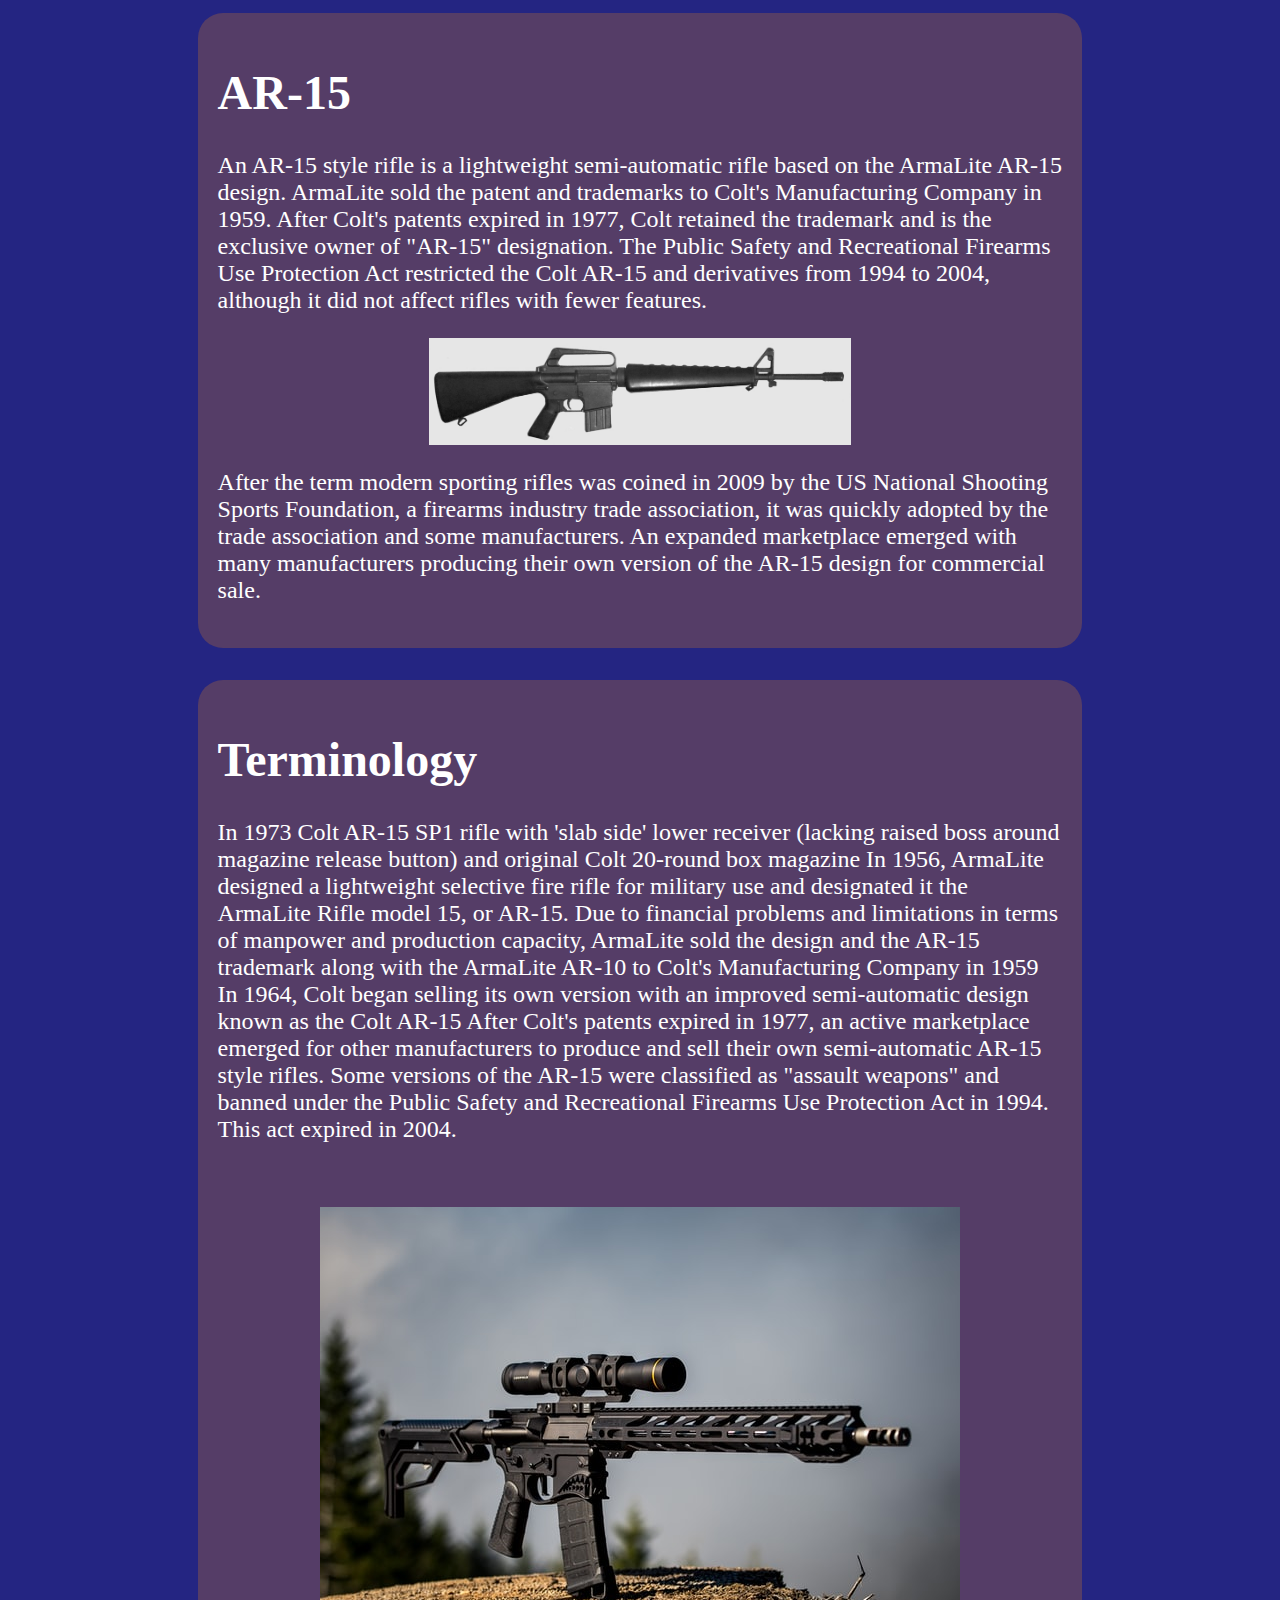
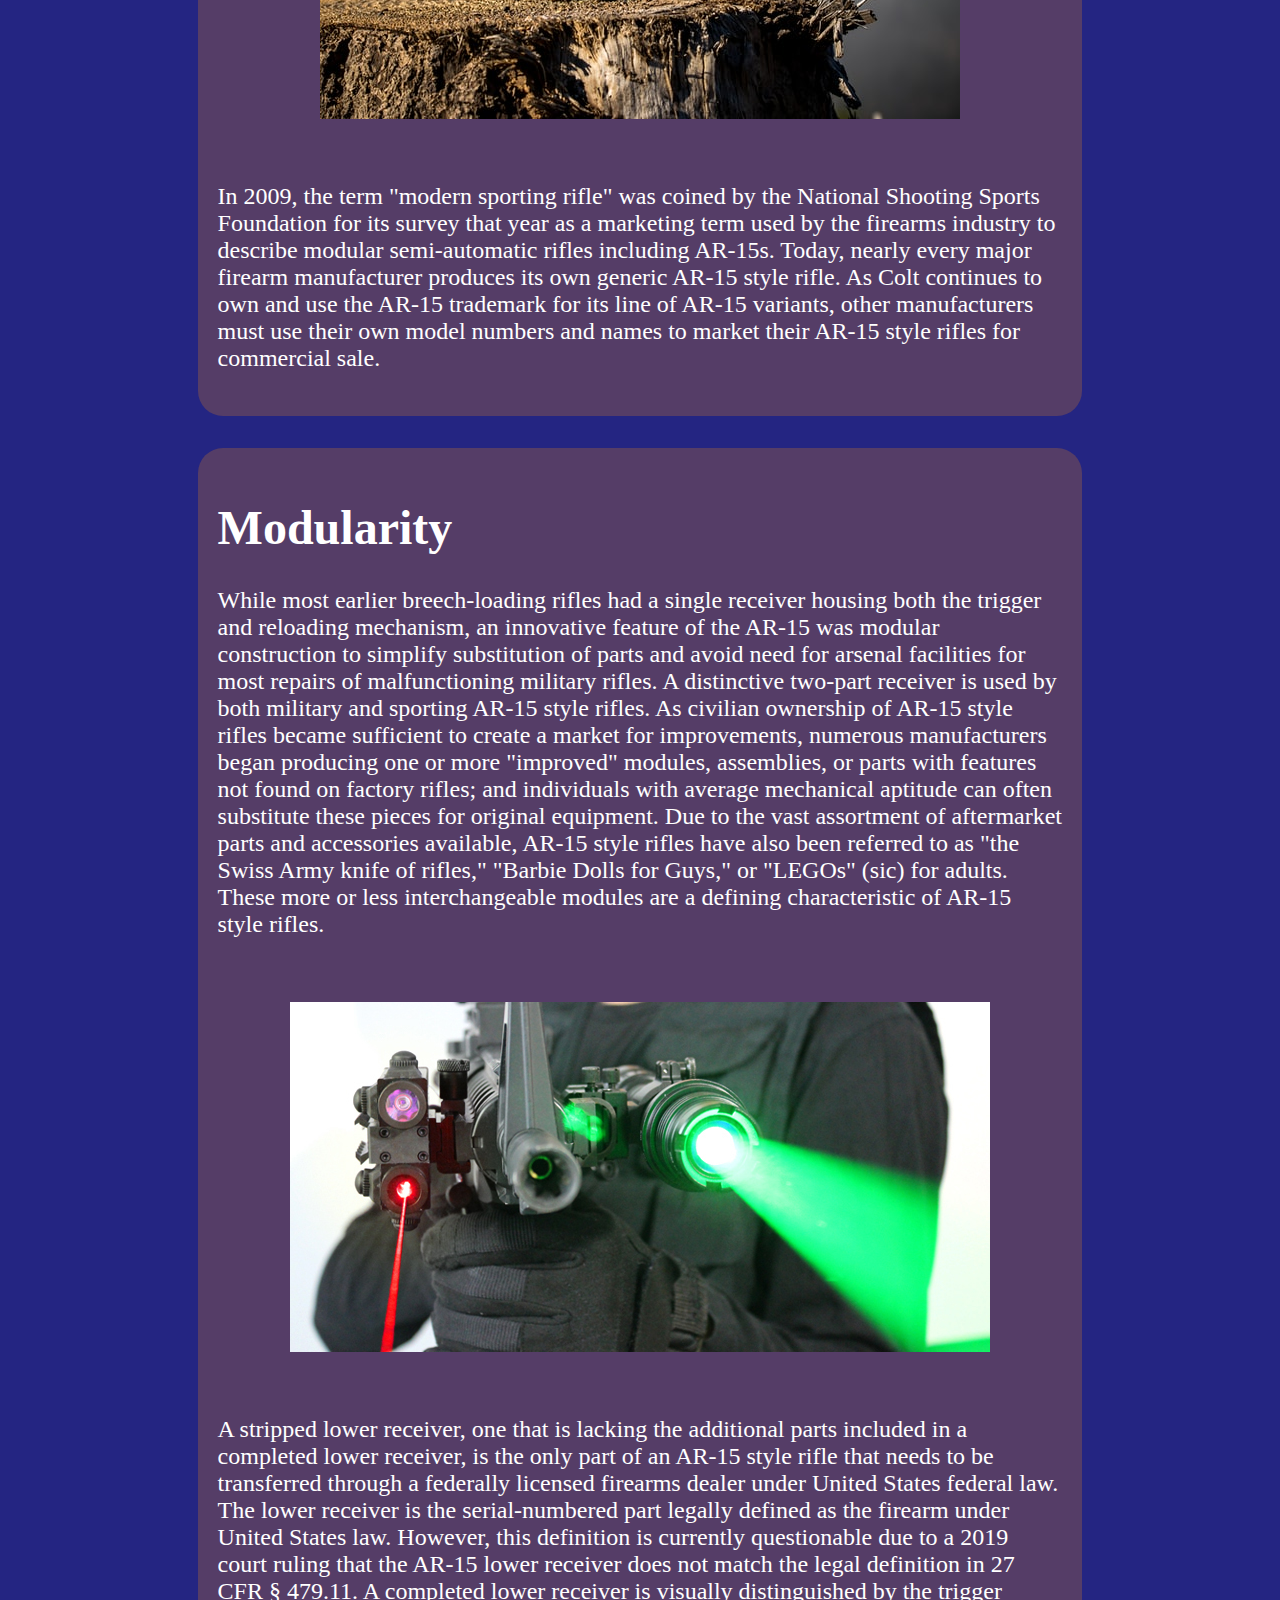
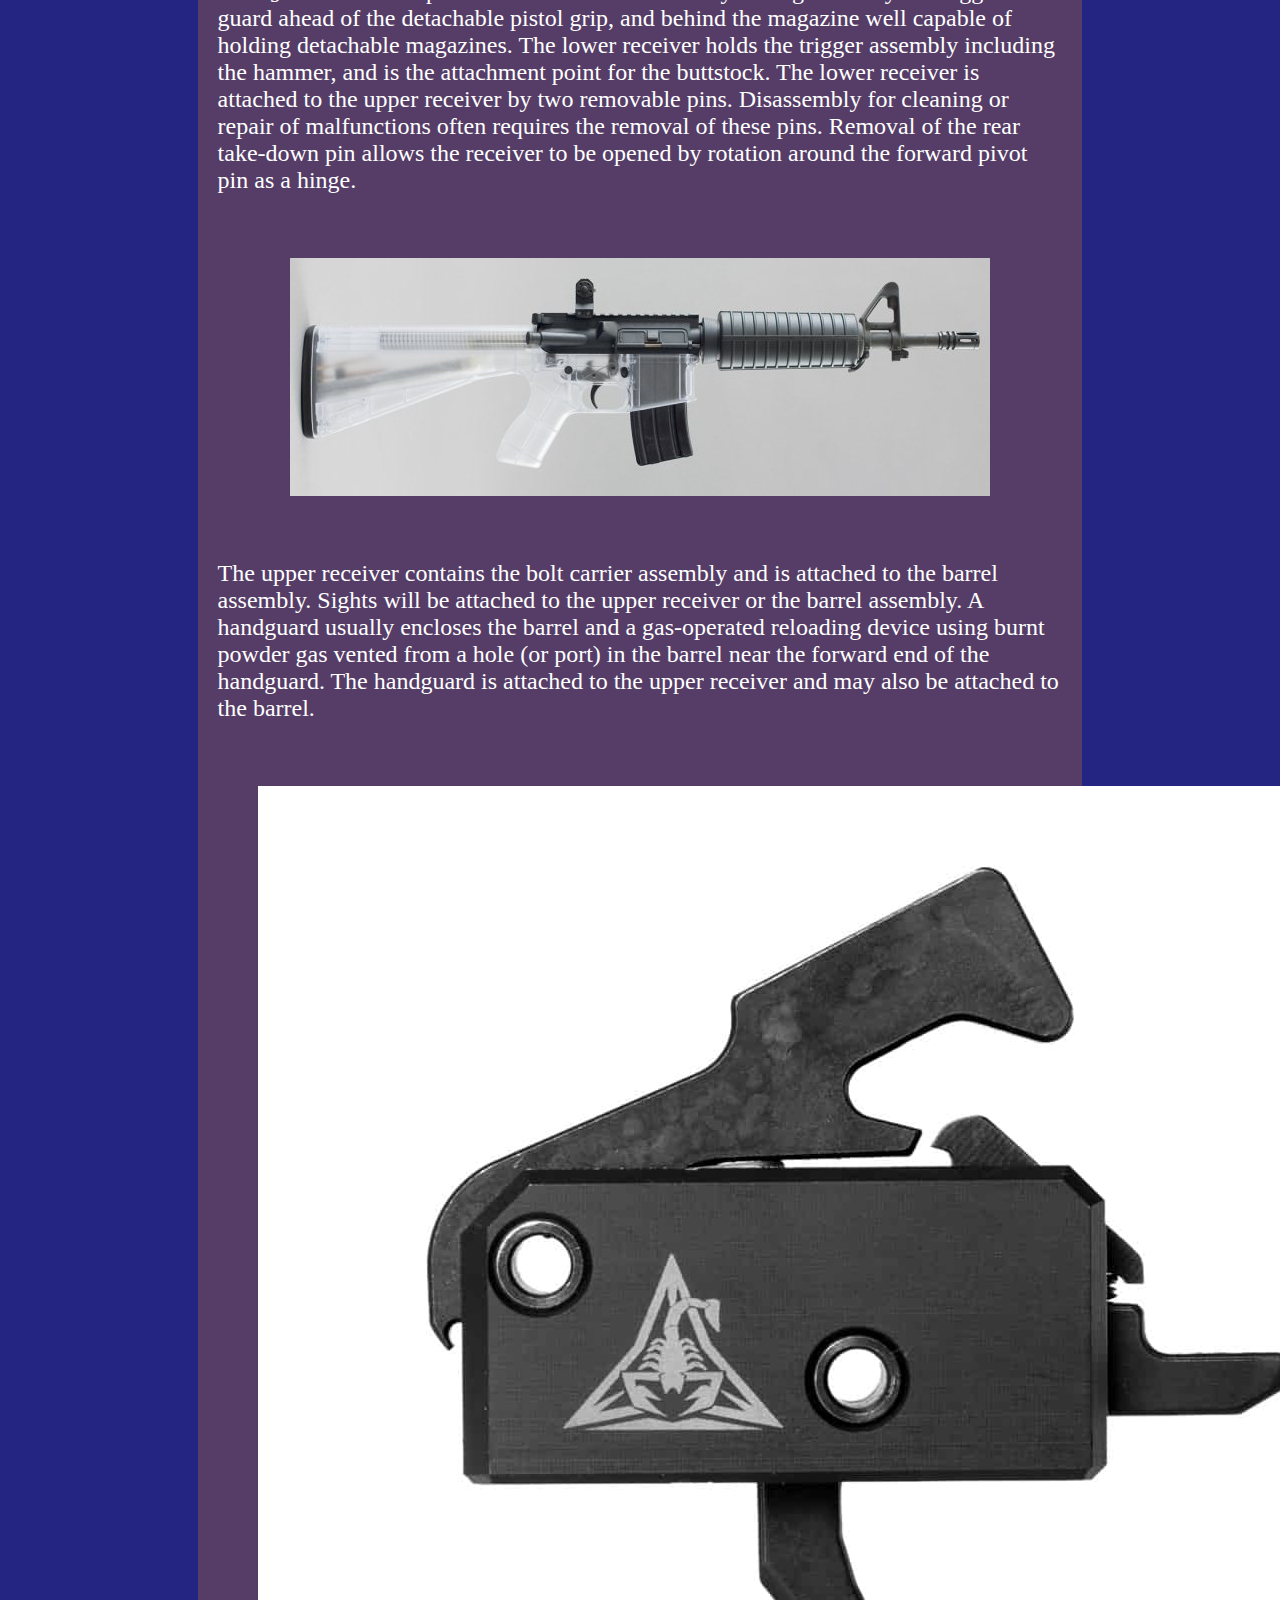
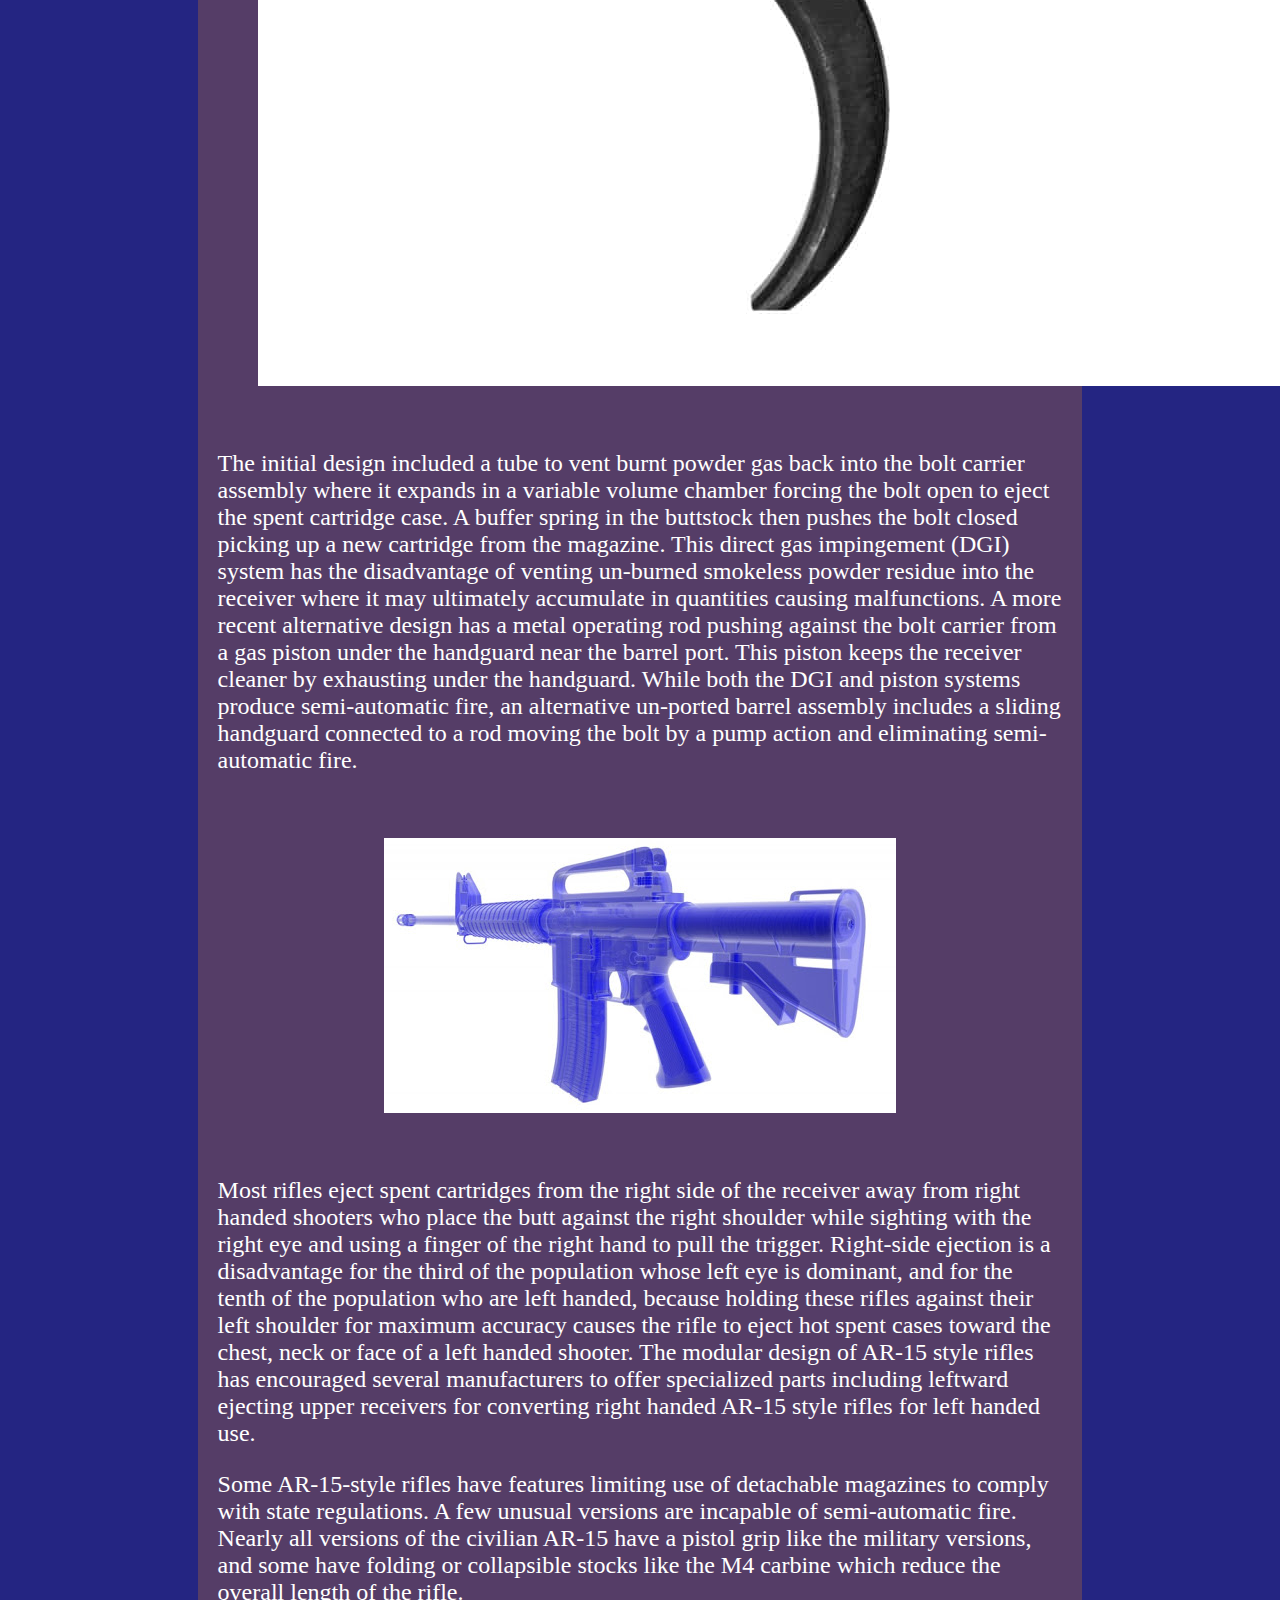
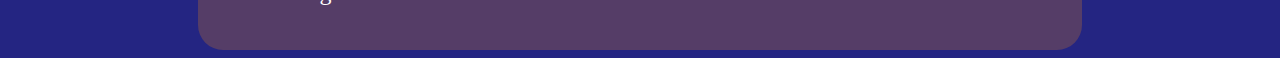
<file: CSS/index.html>
<!DOCTYPE html>
<html lang="en">

<head>
    <meta charset="UTF-8">
    <meta name="viewport" content="width=device-width, initial-scale=1.0">
    <link rel="stylesheet" type="text/css" href="style1.css">
    <title>Document</title>
    <div class="my_header">
        <h1>AR-15</h1>
        <p> An AR-15 style rifle is a lightweight semi-automatic rifle based on the ArmaLite AR-15 design. ArmaLite sold
            the patent and trademarks to Colt's Manufacturing Company in 1959. After Colt's patents expired in 1977,
            Colt retained the trademark and is the exclusive owner of "AR-15" designation. The Public Safety and
            Recreational Firearms Use Protection Act restricted the Colt AR-15 and derivatives from 1994 to 2004,
            although it did not affect rifles with fewer features.</p>
        <img src="coltar.jpg" alt="Colt AR15" class="header_pic">

        <p> After the term modern sporting rifles was coined in 2009 by the US National Shooting Sports Foundation, a
            firearms industry trade association, it was quickly adopted by the trade association and some
            manufacturers. An expanded marketplace emerged with many manufacturers producing their own version of
            the AR-15 design for commercial sale.</p>
    </div>
</head>

<body>
    <div class="mainroll">
        <h1> Terminology</h1>

        <p> In 1973 Colt AR-15 SP1 rifle with 'slab side' lower receiver (lacking raised boss around magazine release
            button)
            and original Colt 20-round box magazine
            In 1956, ArmaLite designed a lightweight selective fire rifle for military use and designated it the
            ArmaLite
            Rifle model 15, or AR-15. Due to financial problems and limitations in terms of manpower and production
            capacity, ArmaLite sold the design and the AR-15 trademark along with the ArmaLite AR-10 to Colt's
            Manufacturing
            Company in 1959 In 1964, Colt began selling its own version with an improved semi-automatic design known as
            the Colt AR-15 After Colt's patents expired in 1977, an active marketplace emerged for other manufacturers
            to produce and sell their own semi-automatic AR-15 style rifles. Some versions of the AR-15 were classified
            as "assault weapons" and banned under the Public Safety and Recreational Firearms Use Protection Act in
            1994.
            This act expired in 2004. </p>

        <img src="ar15.jpg" alt="AR15" class="center">
        <p>

            In 2009, the term "modern sporting rifle" was coined by the National Shooting Sports Foundation for its
            survey
            that year as a marketing term used by the firearms industry to describe modular semi-automatic rifles
            including
            AR-15s. Today, nearly every major firearm manufacturer produces its own generic AR-15 style
            rifle. As Colt continues to own and use the AR-15 trademark for its line of AR-15 variants, other
            manufacturers must use their own model numbers and names to market their AR-15 style rifles for commercial
            sale.
        </p>
    </div>

    <div class="mainroll">
        <h1>
            Modularity
        </h1>
        <p>

            While most earlier breech-loading rifles had a single receiver housing both the trigger and reloading
            mechanism,
            an innovative feature of the AR-15 was modular construction to simplify substitution of parts and avoid need
            for
            arsenal facilities for most repairs of malfunctioning military rifles. A distinctive two-part receiver is
            used by both military and sporting AR-15 style rifles. As civilian ownership of AR-15 style rifles became
            sufficient to create a market for improvements, numerous manufacturers began producing one or more
            "improved"
            modules, assemblies, or parts with features not found on factory rifles; and individuals with average
            mechanical
            aptitude can often substitute these pieces for original equipment. Due to the vast assortment of aftermarket
            parts and accessories available, AR-15 style rifles have also been referred to as "the Swiss Army knife of
            rifles," "Barbie Dolls for Guys," or "LEGOs" (sic) for adults. These more or less
            interchangeable modules are a defining characteristic of AR-15 style rifles.
        </p>
        <img src="AR-15-lasers-reviews.jpg" alt="AR15" class="center">
        <p>


            A stripped lower receiver, one that is lacking the additional parts included in a completed lower receiver,
            is
            the only part of an AR-15 style rifle that needs to be transferred through a federally licensed firearms
            dealer
            under United States federal law.
            The lower receiver is the serial-numbered part legally defined as the firearm under United States law.
            However,
            this definition is currently questionable due to a 2019 court ruling that the AR-15 lower receiver does not
            match the legal definition in 27 CFR § 479.11. A completed lower receiver is visually distinguished by the
            trigger guard ahead of the detachable pistol grip, and behind the magazine well capable of holding
            detachable
            magazines. The lower receiver holds the trigger assembly including the hammer, and is the attachment point
            for
            the buttstock. The lower receiver is attached to the upper receiver by two removable pins. Disassembly for
            cleaning or repair of malfunctions often requires the removal of these pins. Removal of the rear take-down
            pin
            allows the receiver to be opened by rotation around the forward pivot pin as a hinge.
        </p>
        <img src="1346759878.jpg" alt="AR15" class="center">
        <p>

            The upper receiver contains the bolt carrier assembly and is attached to the barrel assembly. Sights will be
            attached to the upper receiver or the barrel assembly. A handguard usually encloses the barrel and a
            gas-operated reloading device using burnt powder gas vented from a hole (or port) in the barrel near the
            forward
            end of the handguard. The handguard is attached to the upper receiver and may also be attached to the
            barrel.
        </p>
        <img src="xl_100025423_5..jpg" alt="AR15" class="center">
        <p>

            The initial design included a tube to vent burnt powder gas back into the bolt carrier assembly where it
            expands
            in a variable volume chamber forcing the bolt open to eject the spent cartridge case. A buffer spring in the
            buttstock then pushes the bolt closed picking up a new cartridge from the magazine. This direct gas
            impingement
            (DGI) system has the disadvantage of venting un-burned smokeless powder residue into the receiver where it
            may
            ultimately accumulate in quantities causing malfunctions. A more recent alternative design has a metal
            operating
            rod pushing against the bolt carrier from a gas piston under the handguard near the barrel port. This piston
            keeps the receiver cleaner by exhausting under the handguard. While both the DGI and piston systems produce
            semi-automatic fire, an alternative un-ported barrel assembly includes a sliding handguard connected to a
            rod
            moving the bolt by a pump action and eliminating semi-automatic fire.
        </p>
        <img src="unnamed.jpg" alt="AR15" class="center">
        <p>

            Most rifles eject spent cartridges from the right side of the receiver away from right handed shooters who
            place
            the butt against the right shoulder while sighting with the right eye and using a finger of the right hand
            to
            pull the trigger. Right-side ejection is a disadvantage for the third of the population whose left eye is
            dominant, and for the tenth of the population who are left handed, because holding these rifles against
            their left shoulder for maximum accuracy causes the rifle to eject hot spent cases toward the chest, neck or
            face of a left handed shooter. The modular design of AR-15 style rifles has encouraged several manufacturers
            to offer specialized parts including leftward ejecting upper receivers for converting right handed AR-15
            style
            rifles for left handed use.
        </p>
        <p>

            Some AR-15-style rifles have features limiting use of detachable magazines to comply with state
            regulations. A few unusual versions are incapable of semi-automatic fire. Nearly all versions of
            the civilian AR-15 have a pistol grip like the military versions, and some have folding or collapsible
            stocks
            like the M4 carbine which reduce the overall length of the rifle.
        </p>
    </div>
</body>

</html>
</file>
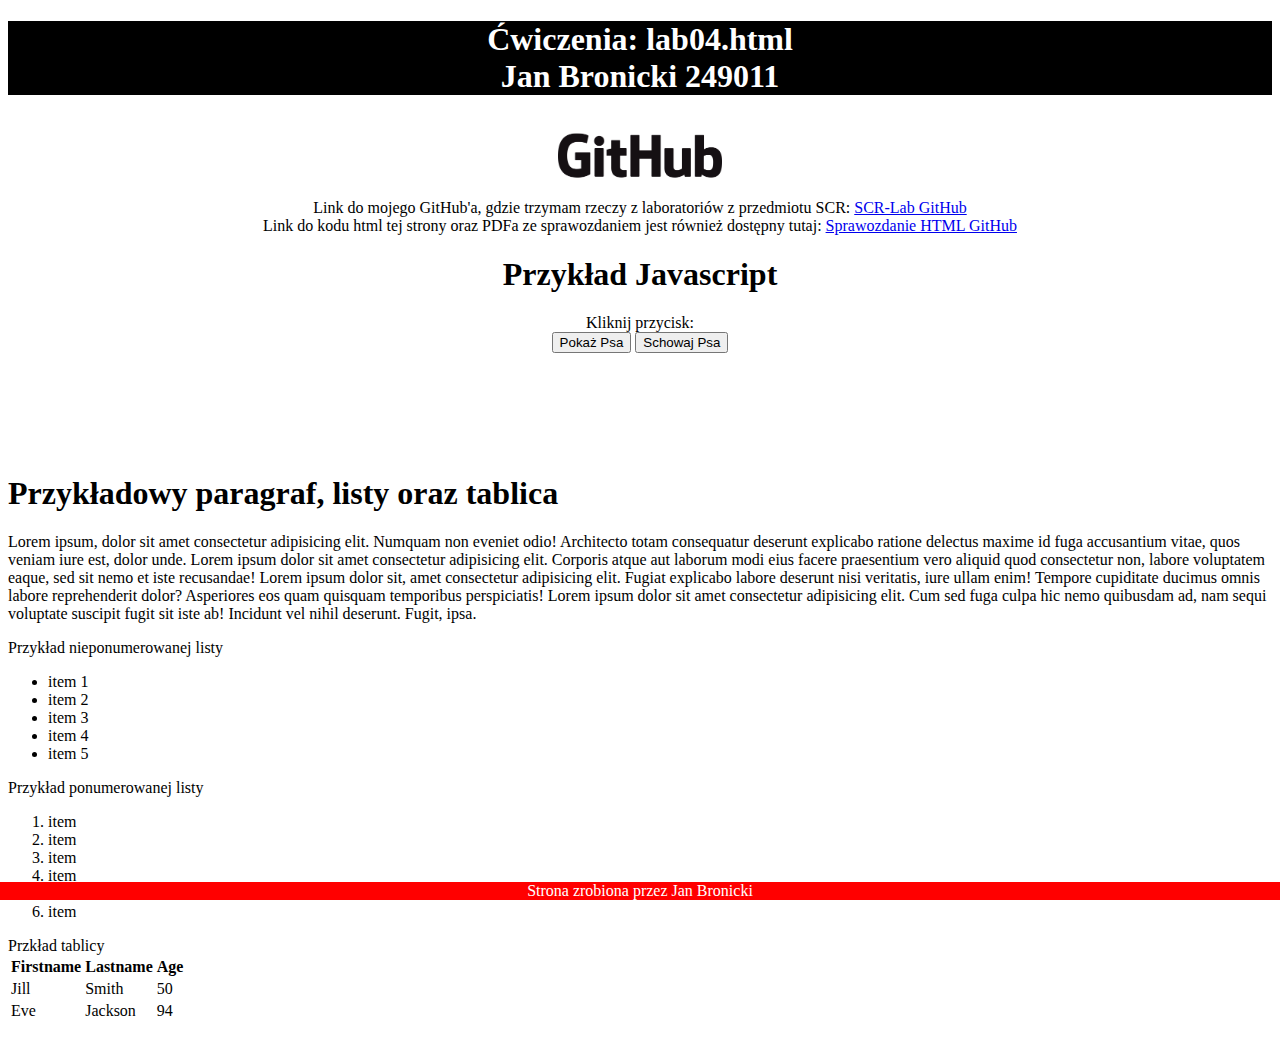
<file: Sprawozdanie3/index.html>
<!DOCTYPE html>
<html lang="en">

<head>
    <meta charset="UTF-8">
    <meta name="viewport" content="width=device-width, initial-scale=1.0">
    <title>Sprawozdanie HTML</title>
    <!-- Troche CSS'a, aby ladniej ulozyc strone -->
    <style type="text/css">
        #main-header
        {
            text-align: center;
            background-color: black;
            color: white;
        }

        #main-footer
        {
            position: fixed;
            left: 0;
            bottom: 0;
            width: 100%;
            background-color: red;
            color: white;
            text-align: center;
        }

        #main-section
        {
            text-align: center;
        }

        #github-logo
        {
            max-width:15%;
        }

        #javascript-example
        {
            text-align: center;
        }

        #js-dog
        {
            padding-top: 50px;
            padding-right: 30px;
            padding-bottom: 50px;
            padding-left: 80px;
        }
    </style>
</head>

<body>
    <header id="main-header">
        <h1>Ćwiczenia: lab04.html <br> Jan Bronicki 249011</h1>
    </header>

    <section id="main-section">
        <img src="GitHub_Logo.png" alt="GitHub" id="github-logo">
        <br>
        Link do mojego GitHub'a, gdzie trzymam rzeczy z laboratoriów z przedmiotu SCR: <a  href="https://github.com/John15321/SCR/tree/master">SCR-Lab GitHub</a>
        <br>
        Link do kodu html tej strony oraz PDFa ze sprawozdaniem jest również dostępny tutaj: <a href="https://github.com/John15321/SCR/tree/master/Sprawozdanie3">Sprawozdanie HTML GitHub</a>
    </section>

    <section id="javascript-example">
        <h1 >Przykład Javascript</h1>
        Kliknij przycisk: <br>
        <input type="button" name="show-dog" value="Pokaż Psa" onclick="show_dog()">
        <input type="button" name="hide-dog" value="Schowaj Psa" onclick="hide_dog()">
        
        <section id="js-dog">
            
        </section>
    </section>
        


    <section>
        <h1>Przykładowy paragraf, listy oraz tablica</h1>
        <p>
            Lorem ipsum, dolor sit amet consectetur adipisicing elit. Numquam non eveniet odio! Architecto totam consequatur deserunt explicabo ratione delectus maxime id fuga accusantium vitae, quos veniam iure est, dolor unde. Lorem ipsum dolor sit amet consectetur adipisicing elit. Corporis atque aut laborum modi eius facere praesentium vero aliquid quod consectetur non, labore voluptatem eaque, sed sit nemo et iste recusandae! Lorem ipsum dolor sit, amet consectetur adipisicing elit. Fugiat explicabo labore deserunt nisi veritatis, iure ullam enim! Tempore cupiditate ducimus omnis labore reprehenderit dolor? Asperiores eos quam quisquam temporibus perspiciatis! Lorem ipsum dolor sit amet consectetur adipisicing elit. Cum sed fuga culpa hic nemo quibusdam ad, nam sequi voluptate suscipit fugit sit iste ab! Incidunt vel nihil deserunt. Fugit, ipsa.
        </p>

        Przykład nieponumerowanej listy
        <ul>
            <li>item 1</li>
            <li>item 2</li>
            <li>item 3</li>
            <li>item 4</li>
            <li>item 5</li>
        </ul>

        Przykład ponumerowanej listy
        <ol>
            <li>item</li>
            <li>item</li>
            <li>item</li>
            <li>item</li>
            <li>item</li>
            <li>item</li>
        </ol>


        Przkład tablicy
        <table>
            <tr>
              <th>Firstname</th>
              <th>Lastname</th>
              <th>Age</th>
            </tr>
            <tr>
              <td>Jill</td>
              <td>Smith</td>
              <td>50</td>
            </tr>
            <tr>
              <td>Eve</td>
              <td>Jackson</td>
              <td>94</td>
            </tr>
        </table>
    </section>

    <br>
    <footer id="main-footer">
        Strona zrobiona przez Jan Bronicki
    </footer>


    <script>
        console.log("Test czy dziala");
        function show_dog() 
        {
            console.log("show_dog()");
            // wziecie elementu html
            var dog_pic = document.getElementById("js-dog");
            // edycja kontentu html ktory znajduje sie w obiekcie z danym id
            dog_pic.innerHTML = "<img src='corgi.png' alt='corgi dog photo'>";    
        }

        function hide_dog() 
        {
            // wziecie elementu html
            var dog_pic = document.getElementById("js-dog");
            // edycja kontentu html ktory znajduje sie w obiekcie z danym id
            dog_pic.innerHTML = "";    
        }
    </script>
</body>
</html>
</file>
<file: CSS/style1.css>
body
{
    color: white;
    font-size: 24px;
    background-color: #242582;
}

.mainroll
{
    background-color: #553D67;
    margin-left: 15%;
    margin-right: 15%;
    margin-top: 2.5%;
    padding: 20px;
    border-radius: 25px;
}

.center
{
    padding: 40px;
    display: block;
    margin-left: auto;
    margin-right: auto;
}


.my_header
{
    background-color: #553D67;
    margin-left: 15%;
    margin-right: 15%;
    margin-top: 1%;
    padding: 20px 20px 20px 20px;
    border-radius: 25px;
}

.header_pic
{
    display: block;
    width: 50%;
    margin-left: auto;
    margin-right: auto;
}
</file>
